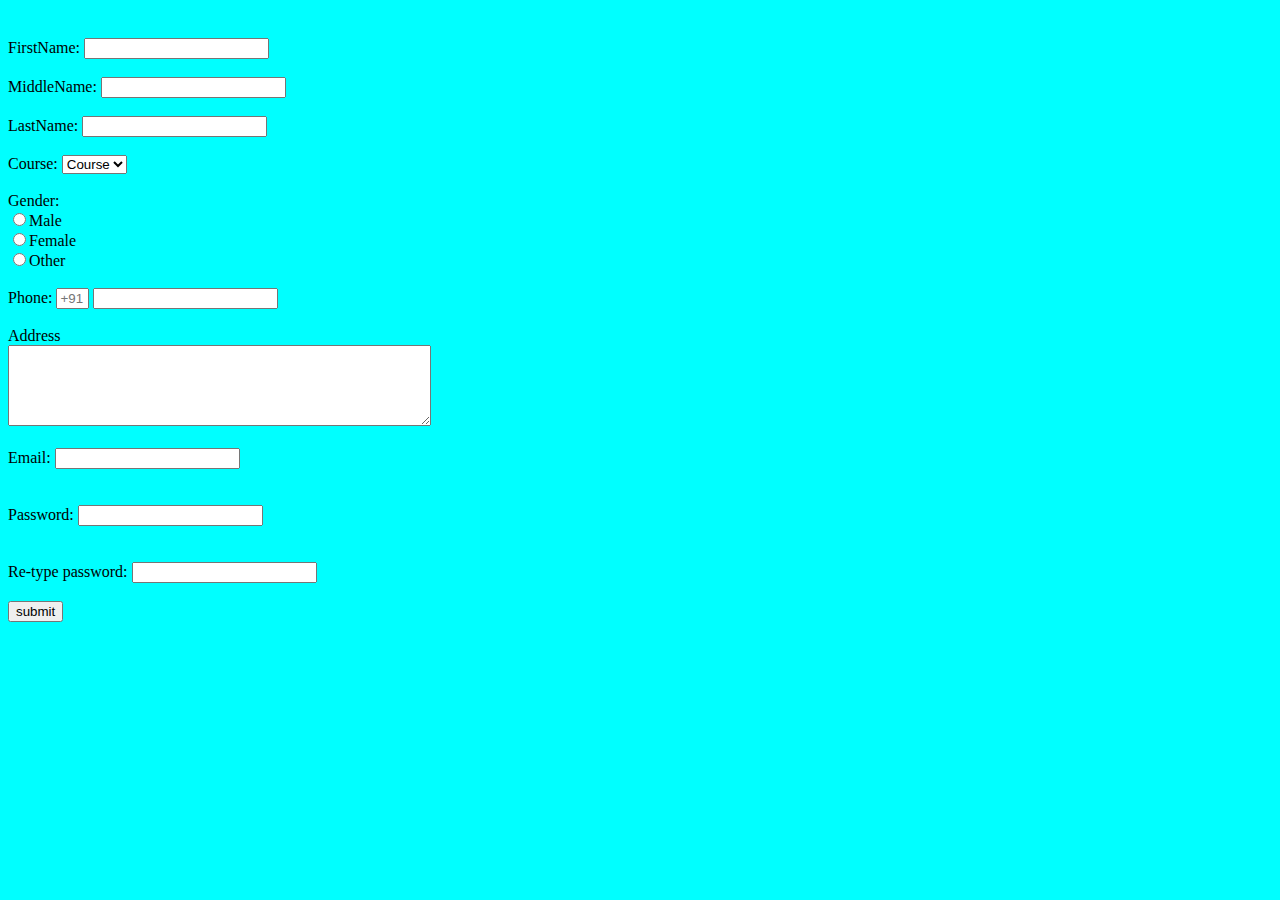
<file: form/index.html>
<!DOCTYPE html>
<html lang="en">
<head>
    <meta charset="UTF-8">
    <meta name="viewport" content="width=device-width, initial-scale=1.0">
    <title>HTML Form</title>
    <link rel="stylesheet" href="style.css">
</head>
<body>
    <form action="index.html" method="post">
        <label for="fname">FirstName:</label>
        <input type="text"><br><br>

        <label for="mname">MiddleName:</label>
        <input type="text"><br><br>
        
        <label for="lname">LastName:</label>
        <input type="text"><br><br>

        <label for="course">Course:</label>
        <select name="Course" id="Course">
            <option value="Course">Course</option>
            <option value="Course">Course</option>
            <option value="Course">Course</option>
            <option value="Course">Course</option>
            <option value="Course">Course</option>
        </select><br><br>

        <label>Gender:</label><br>
        <input type="radio" name="Gender">Male<br>
        <input type="radio" name="Gender">Female<br>
        <input type="radio" name="Gender">Other<br><br>

        <label for="Phone">Phone:</label>
        <input type="tel" class="phoneNo" id="Phone" placeholder="+91">
        <input type="tel" id="Phone" pattern="[0-9]{5} [0-9]{5}"><br><br>

        <label for="Address">Address</label><br>
        <textarea name="Address" id="Address" cols="50" rows="5"></textarea><br><br>

        <label for="Email">Email:</label>
        <input type="email"><br><br><br>

        <label for="Password">Password:</label>
        <input type="password"><br><br><br>

        <label for="Re-type password">Re-type password:</label>
        <input type="password"><br><br>

        <input type="submit" value="submit">
    </form>
</body>
</html>
</file>
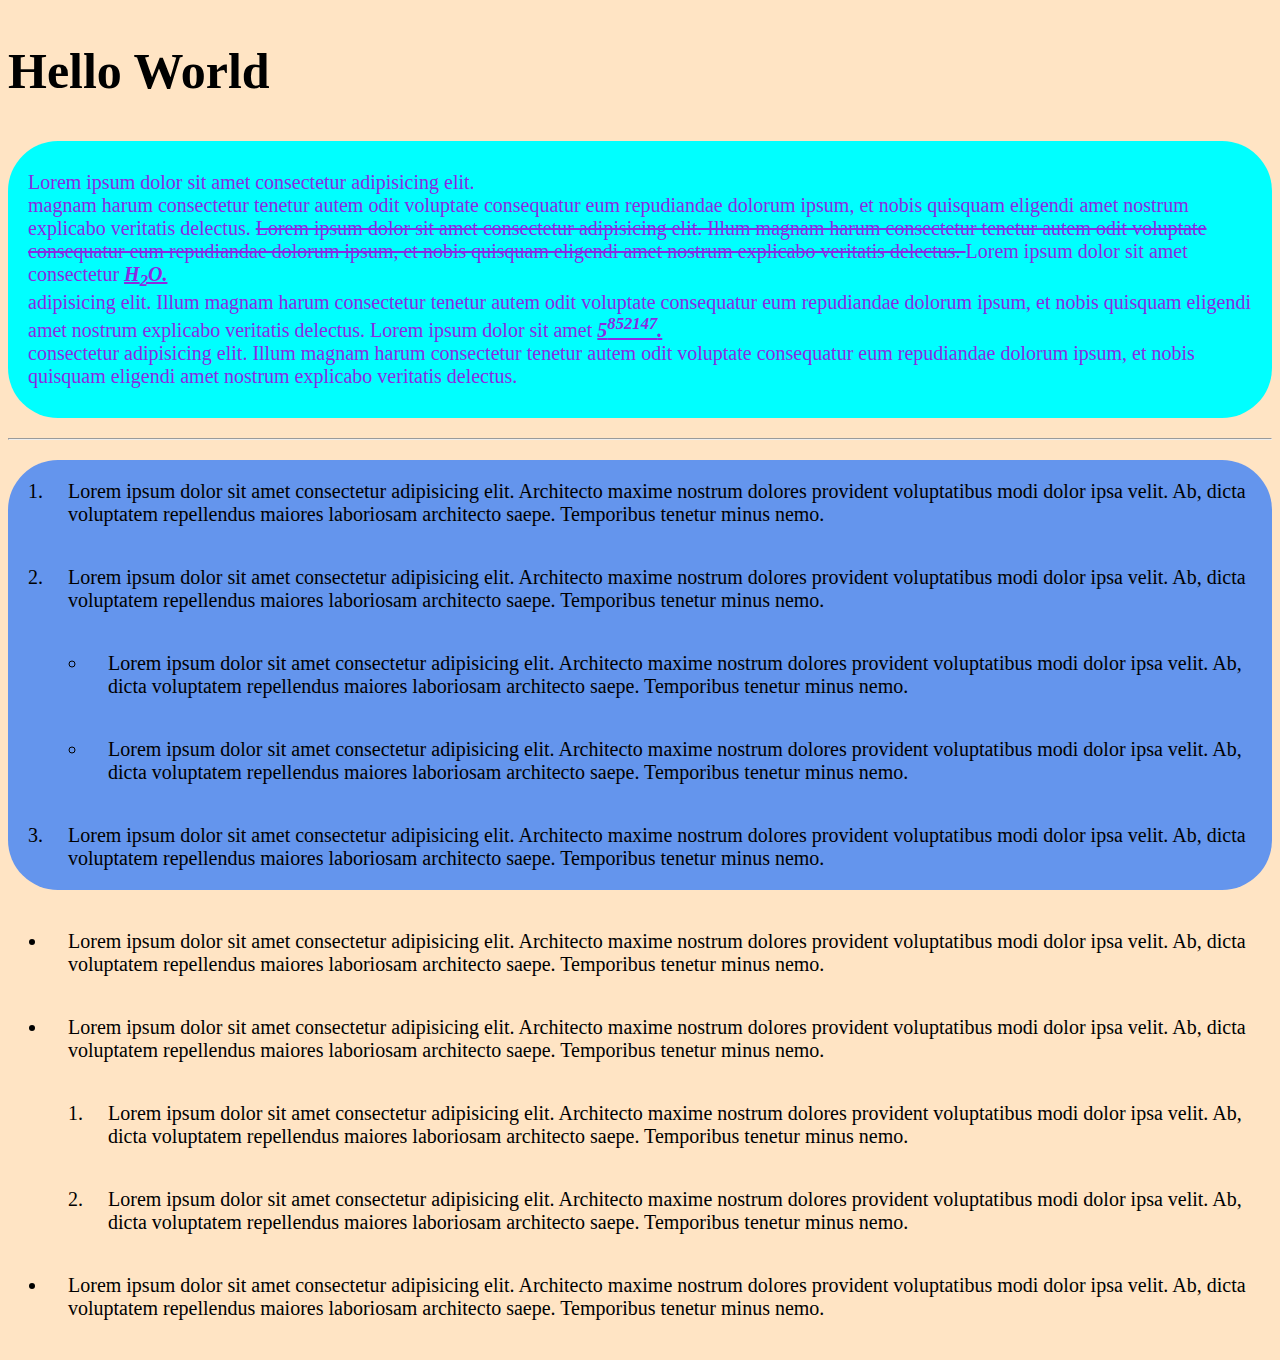
<file: lecture-1/index.html>
<!DOCTYPE html>
<html lang="en">
<head>
    <meta charset="UTF-8">
    <meta name="viewport" content="width=device-width, initial-scale=1.0">
    <title>HTML Practice</title>
    <link rel="stylesheet" href="style.css">
    <style>
        
    </style>
</head>
<body>
    <h2 style="font-size: 50px;">Hello World</h2>
    <p style="background-color: aqua; color: blueviolet; padding: 30px 20px 30px 20px; border-radius: 50px;">
        Lorem ipsum dolor sit amet consectetur adipisicing elit. <br> magnam harum consectetur tenetur autem odit voluptate consequatur eum repudiandae dolorum ipsum, et nobis quisquam eligendi amet nostrum explicabo veritatis delectus.
        <del>Lorem ipsum dolor sit amet consectetur adipisicing elit. Illum magnam harum consectetur tenetur autem odit voluptate consequatur eum repudiandae dolorum ipsum, et nobis quisquam eligendi amet nostrum explicabo veritatis delectus.
        </del>
        Lorem ipsum dolor sit amet consectetur <u><b><i> H<sub>2</sub>O.</i></b></u> <br> adipisicing elit. Illum magnam harum consectetur tenetur autem odit voluptate consequatur eum repudiandae dolorum ipsum, et nobis quisquam eligendi amet nostrum explicabo veritatis delectus.
        Lorem ipsum dolor sit amet <u><b><i> 5<sup>852147</sup>.</i></b></u> <br>consectetur adipisicing elit. Illum magnam harum consectetur tenetur autem odit voluptate consequatur eum repudiandae dolorum ipsum, et nobis quisquam eligendi amet nostrum explicabo veritatis delectus.
    </p>
    <hr>
    <p>
        <ol style="background-color: cornflowerblue; border-radius: 50px;">
            <li>
                Lorem ipsum dolor sit amet consectetur adipisicing elit. Architecto maxime nostrum dolores provident voluptatibus modi dolor ipsa velit. Ab, dicta voluptatem repellendus maiores laboriosam architecto saepe. Temporibus tenetur minus nemo.
            </li>
            <li>
                Lorem ipsum dolor sit amet consectetur adipisicing elit. Architecto maxime nostrum dolores provident voluptatibus modi dolor ipsa velit. Ab, dicta voluptatem repellendus maiores laboriosam architecto saepe. Temporibus tenetur minus nemo.
            </li>
            <ul>
                <li>
                    Lorem ipsum dolor sit amet consectetur adipisicing elit. Architecto maxime nostrum dolores provident voluptatibus modi dolor ipsa velit. Ab, dicta voluptatem repellendus maiores laboriosam architecto saepe. Temporibus tenetur minus nemo.
                </li>
                <li>
                    Lorem ipsum dolor sit amet consectetur adipisicing elit. Architecto maxime nostrum dolores provident voluptatibus modi dolor ipsa velit. Ab, dicta voluptatem repellendus maiores laboriosam architecto saepe. Temporibus tenetur minus nemo.
                </li>
            </ul>
            <li>
                Lorem ipsum dolor sit amet consectetur adipisicing elit. Architecto maxime nostrum dolores provident voluptatibus modi dolor ipsa velit. Ab, dicta voluptatem repellendus maiores laboriosam architecto saepe. Temporibus tenetur minus nemo.
            </li>
        </ol>
        <ul>
            <li>
                Lorem ipsum dolor sit amet consectetur adipisicing elit. Architecto maxime nostrum dolores provident voluptatibus modi dolor ipsa velit. Ab, dicta voluptatem repellendus maiores laboriosam architecto saepe. Temporibus tenetur minus nemo.
            </li>
            <li>
                Lorem ipsum dolor sit amet consectetur adipisicing elit. Architecto maxime nostrum dolores provident voluptatibus modi dolor ipsa velit. Ab, dicta voluptatem repellendus maiores laboriosam architecto saepe. Temporibus tenetur minus nemo.
            </li>
            <ol>
                <li>
                    Lorem ipsum dolor sit amet consectetur adipisicing elit. Architecto maxime nostrum dolores provident voluptatibus modi dolor ipsa velit. Ab, dicta voluptatem repellendus maiores laboriosam architecto saepe. Temporibus tenetur minus nemo.
                </li>
                <li>
                    Lorem ipsum dolor sit amet consectetur adipisicing elit. Architecto maxime nostrum dolores provident voluptatibus modi dolor ipsa velit. Ab, dicta voluptatem repellendus maiores laboriosam architecto saepe. Temporibus tenetur minus nemo.
                </li>
            </ol>
            <li>
                Lorem ipsum dolor sit amet consectetur adipisicing elit. Architecto maxime nostrum dolores provident voluptatibus modi dolor ipsa velit. Ab, dicta voluptatem repellendus maiores laboriosam architecto saepe. Temporibus tenetur minus nemo.
            </li>
        </ul>
    </p>
</body>
</html>
</file>
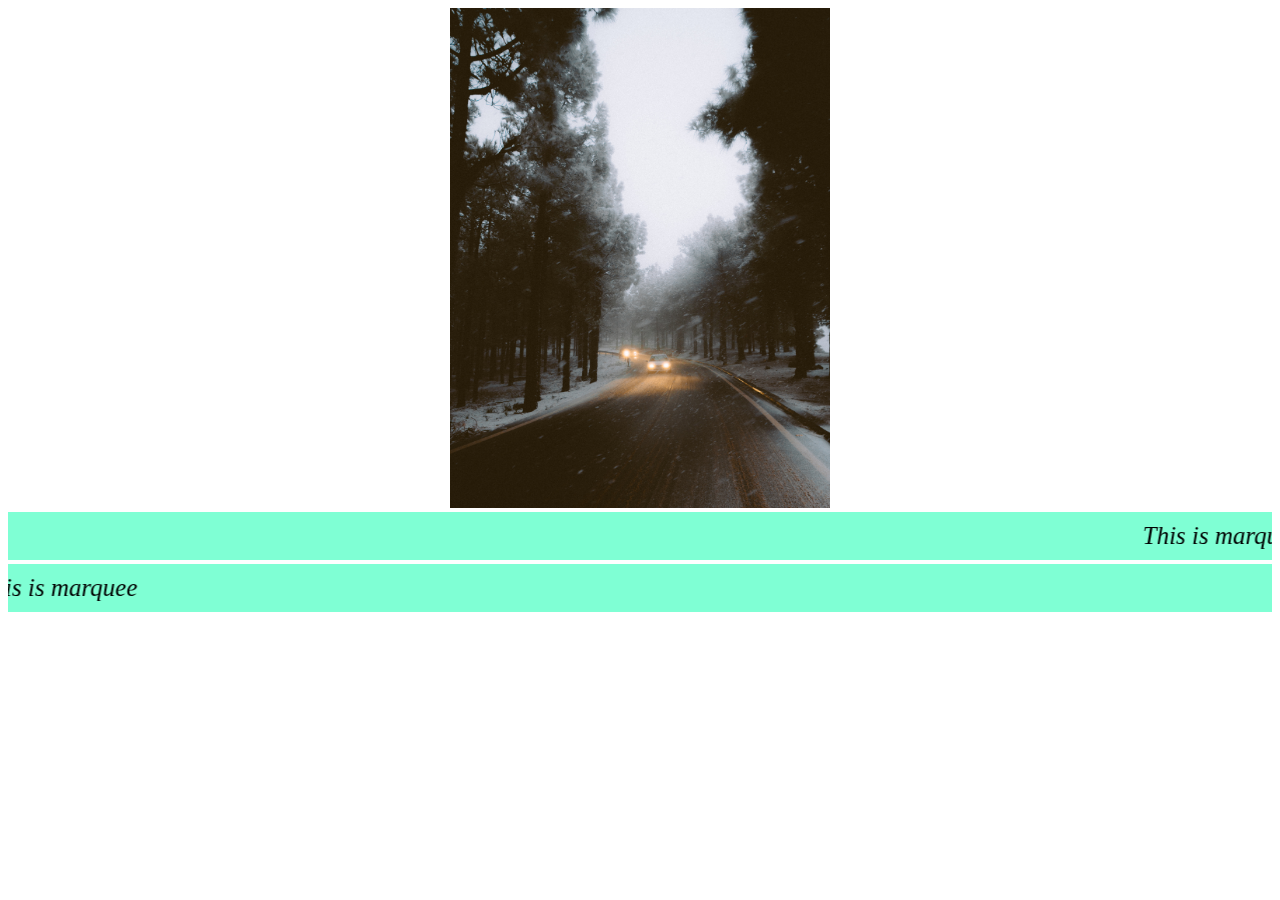
<file: lecture-2/index.html>
<!DOCTYPE html>
<html lang="en">
<head>
    <meta charset="UTF-8">
    <meta name="viewport" content="width=device-width, initial-scale=1.0">
    <title>Image & marquee</title>
    <link rel="stylesheet" href="style.css">
</head>
<body>
    <center>
        <img src="..\lecture-2\public\images\1.jpg" alt="cycle image" height="500vh" width="30%" title="1st Image">
        <marquee class="mark" scrollamount="10" > This is marquee</marquee>
        <marquee direction="right" scrollamount="10" style="background-color: aquamarine; padding-top: 10px; padding-bottom: 10px; font-style: italic; font-size: 25px;"> This is marquee</marquee>
    </center>
</body>
</html>
</file>
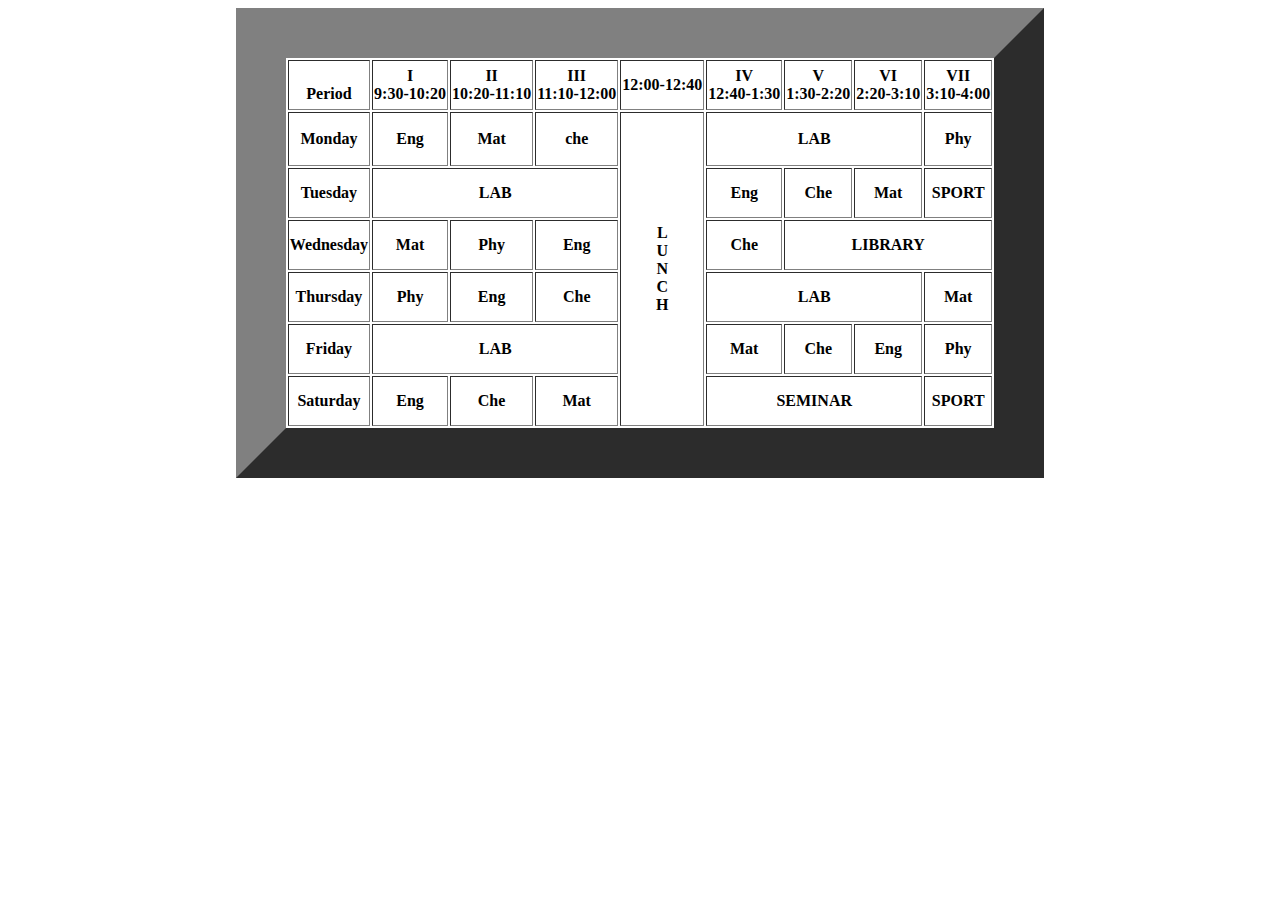
<file: table/index.html>
<!DOCTYPE html>
<html lang="en">
<head>
    <meta charset="UTF-8">
    <meta name="viewport" content="width=device-width, initial-scale=1.0">
    <title>TIME TABLE</title>
</head>
<body>
    <table border="50" align="center">
        <tr align="center" height="50" width="100">
            <td>
                <b><br>Period</b>
            </td>
            <td>
                <b>I<br>9:30-10:20</b>
            </td>
            <td>
                <b>II<br>10:20-11:10</b>
            </td>
            <td>
                <b>III<br>11:10-12:00</b>
            </td>
            <td>
                <b>12:00-12:40</b>
            </td>
            <td>
                <b>IV<br>12:40-1:30</b>
            </td>
            <td>
                <b>V<br>1:30-2:20</b>
            </td>
            <td>
                <b>VI<br>2:20-3:10</b>
            </td>
            <td>
                <b>VII<br>3:10-4:00</b>
            </td>
        </tr>
        <tr align="center" height="50" width="100">
            <td align="center" height="50">
                <b>Monday</b>
            </td>
            <td align="center" height="50">
                <b>Eng</b>
            </td>
            <td align="center" height="50">
                <b>Mat</b>
            </td>
            <td align="center" height="50">
                <b>che</b>
            </td>
            <td rowspan="6" align="center" height="50">
                <b>L<br>U<br>N<br>C<br>H</b>
            </td>
            <td colspan="3" align="center" height="50">
                <b>LAB</b>
            </td>
            <td align="center" height="50">
                <b>Phy</b>
            </td>
        </tr>
        <tr align="center" height="50" width="100">
            <td>
                <b>Tuesday</b>
            </td>
            <td colspan="3">
                <b>LAB</b>
            </td>
            <td>
                <b>Eng</b>
            </td>
            <td>
                <b>Che</b>
            </td>
            <td>
                <b>Mat</b>
            </td>
            <td>
                <b>SPORT</b>
            </td>
        </tr>
        <tr align="center" height="50" width="100">
            <td>
                <b>Wednesday</b>
            </td>
            <td>
                <b>Mat</b>
            </td>
            <td>
                <b>Phy</b>
            </td>
            <td>
                <b>Eng</b>
            </td>
            <td>
                <b>Che</b>
            </td>
            <td colspan="3">
                <b>LIBRARY</b>
            </td>
        </tr>
        <tr align="center" height="50" width="100">
            <td>
                <b>Thursday</b>
            </td>
            <td>
                <b>Phy</b>
            </td>
            <td>
                <b>Eng</b>
            </td>
            <td>
                <b>Che</b>
            </td>
            <td colspan="3">
                <b>LAB</b>
            </td>
            <td>
                <b>Mat</b>
            </td>
        </tr>
        <tr align="center" height="50" width="100">
            <td>
                <b>Friday</b>
            </td>
            <td colspan="3">
                <b>LAB</b>
            </td>
            <td>
                <b>Mat</b>
            </td>
            <td>
                <b>Che</b>
            </td>
            <td>
                <b>Eng</b>
            </td>
            <td>
                <b>Phy</b>
            </td>
        </tr>
        <tr align="center" height="50" width="100">
            <td>
                <b>Saturday</b>
            </td>
            <td>
                <b>Eng</b>
            </td>
            <td>
                <b>Che</b>
            </td>
            <td>
                <b>Mat</b>
            </td>
            <td colspan="3">
                <b>SEMINAR</b>
            </td>
            <td>
                <b>SPORT</b>
            </td>
        </tr>
    </table>    
</body>
</html>
</file>
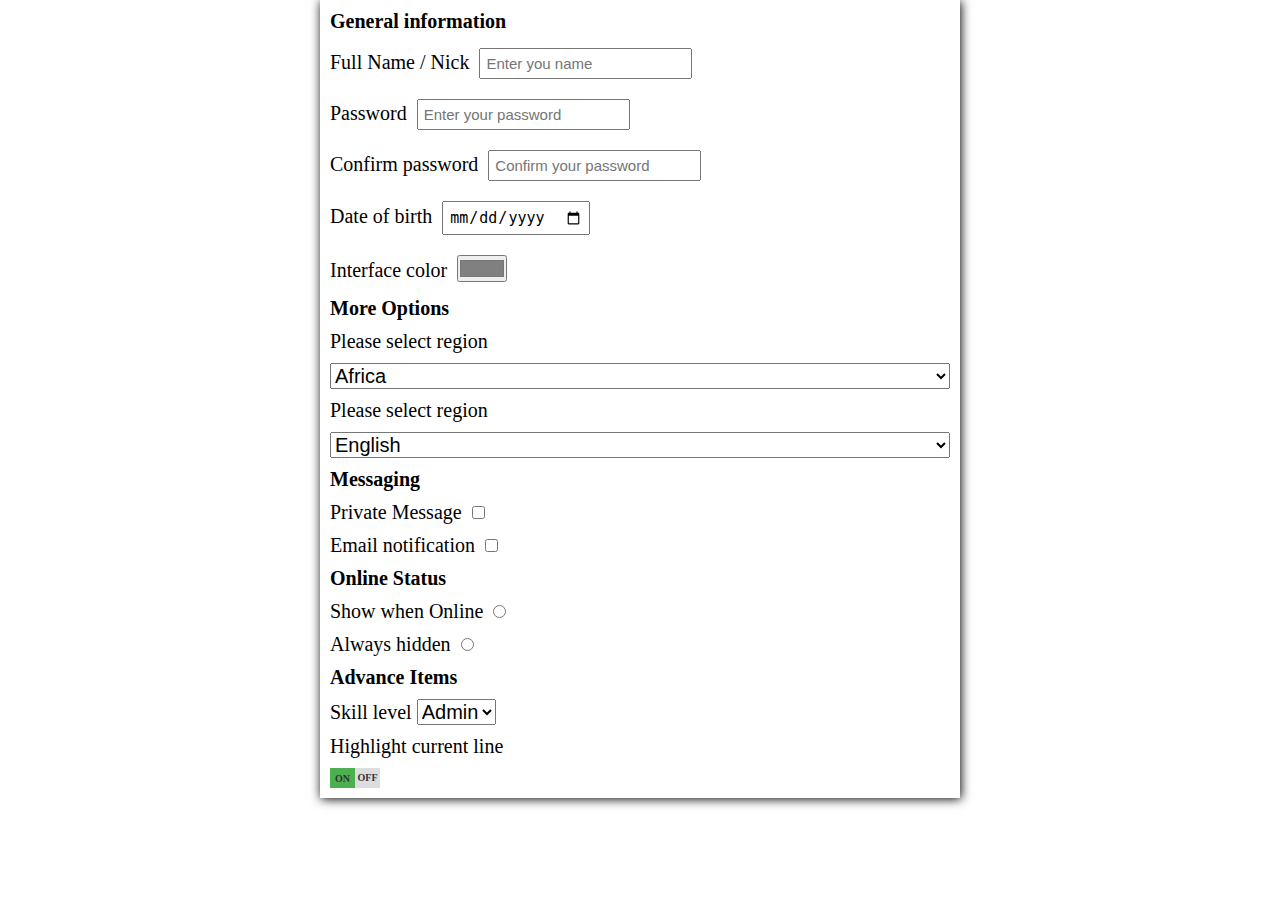
<file: form/general-information.html>
<!DOCTYPE html>
<html lang="en">
    <head>
        <meta charset="UTF-8">
        <meta http-equiv="X-UA_Compatible" content="IE=edge">
        <meta name="viewport" content="width=device-width, initial-scale=1.0">
        <link rel="stylesheet" href="general-information.css">
        <title>Webpage</title>
    </head>
    <body>
        <div class="main">
            <div class="head">
                <form action="general-information.html" method="post">
                    <div class="general_box">
                        <h3>General information</h3>
                        <label>Full Name / Nick
                        <input type="text" placeholder="Enter you name">
                        </label>
                        <label>Password
                        <input type="password" placeholder="Enter your password">
                        </label>
                        <label>Confirm password
                        <input type="password" placeholder="Confirm your password">
                        </label>
                        <label>Date of birth
                        <input type="date">
                        </label>
                        <label>Interface color
                        <input type="color" value="#808080">
                        </label>
                    </div>
                    <div class="more_box">  
                    <h3>More Options</h3>
                    <label>Please select region</label>
                    <select name="region">
                        <option value="Africa">Africa</option>
                        <option value="Europe">Europe</option>
                        <option value="America">America</option>
                        <option value="Australia">Australia</option>
                        <option value="Antarctica">Antarctica</option>
                    </select>
                    <label>Please select region</label>
                    <select name="Language">
                        <option value="English">English</option>
                        <option value="Navajo">Navajo</option>
                        <option value="Quechua">Quechua</option>
                        <option value="Spanish">Spanish</option>
                        <option value="Brazilian Portuguese">Brazilian Portuguese</option>
                    </select>
                    </label>
                    </div>
                    <div class="Messaging_box">
                    <h3>Messaging</h3>
                    <label>Private Message
                        <input type="checkbox">
                    </label>
                    <label>Email notification
                        <input type="checkbox">
                    </label>
                    </div>
                    <div class="online_box">
                    <h3>Online Status</h3>
                    <label>Show when Online
                        <input type="radio" name="Online_status">
                    </label>
                    <label>Always hidden
                        <input type="radio" name="Online_status">
                    </label>
                    </div>
                    <div class="advance_box">
                    <h3>Advance Items</h3>
                    <label>Skill level 
                    <select name="Your level">
                        <option value="Admin">Admin</option>
                        <option value="User">User</option>
                    </select>
                    </label>
                    <label for="">Highlight current line</label>
                    <label class="switch-container">
                        <input type="checkbox">
                        <div class="switch-track">
                        <div class="switch-thumb"></div>
                        <div class="switch-label on">ON</div>
                        <div class="switch-label off">OFF</div>
                        </div>
                    </label>
                    </div>
                </form>
            </div>
        </div>
    </body>
</html>
</file>
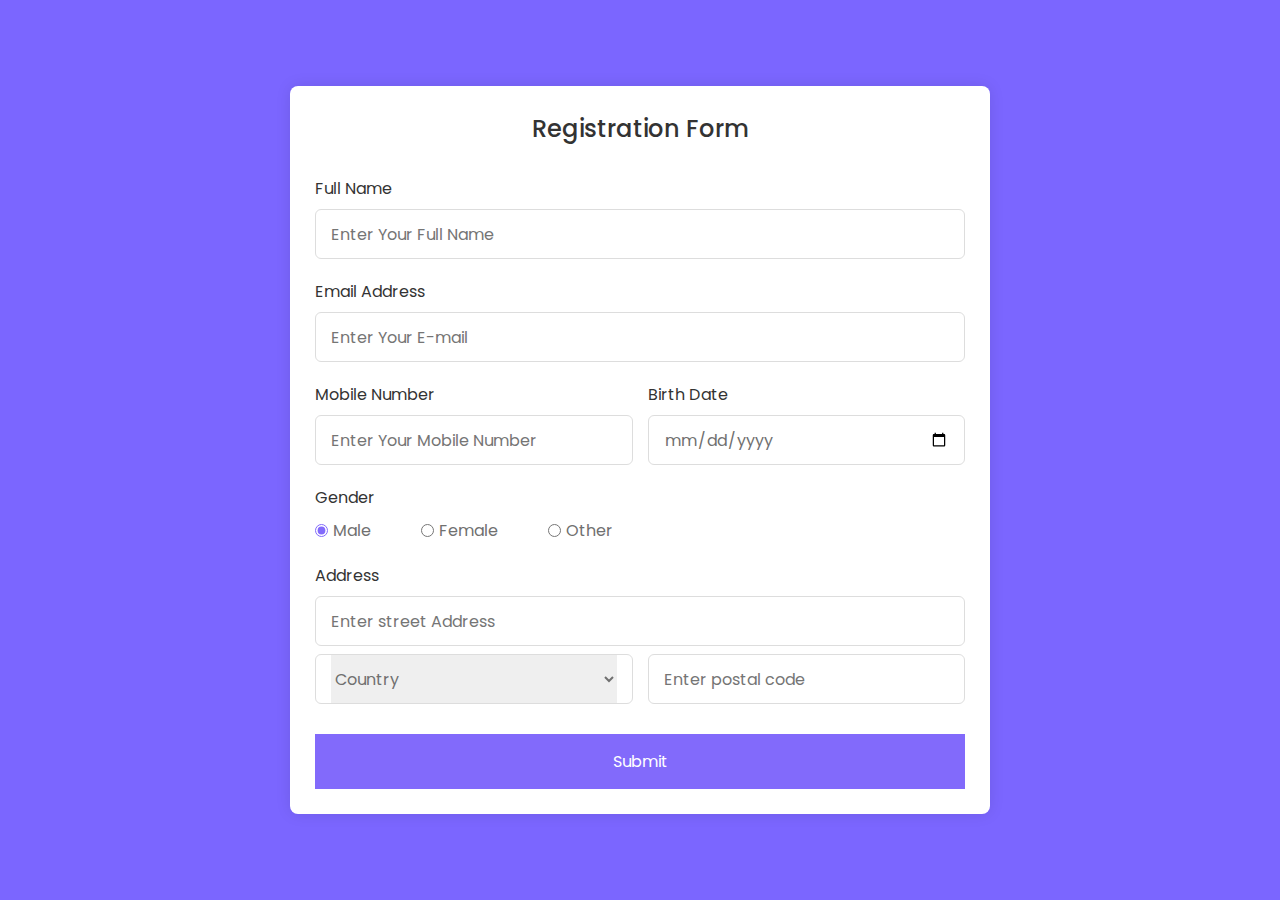
<file: form/webpageform.html>
<!DOCTYPE html>
<html lang="en">
<head>
    <meta charset="UTF-8">
    <meta name="viewport" content="width=device-width, initial-scale=1.0">
    <title>Registration Form</title>
    <link rel="stylesheet" href="webpagefomstyle.css">
</head>
<body>

    <div class="body">
        <div class="page">
            <header>Registration Form</header>

            <form action="#" class="form">
                
                <div class="input-box">
                    <label>Full Name</label>
                    <input type="text" placeholder="Enter Your Full Name" required>
                </div>
                
                <div class="input-box">
                    <label>Email Address</label>
                    <input type="email" placeholder="Enter Your E-mail" required>
                </div>
                
                <div class="column">
                    <div class="input-box">
                        <label>Mobile Number</label>
                        <input type="tel" placeholder="Enter Your Mobile Number" required>
                    </div>
                    <div class="input-box">
                        <label>Birth Date</label>
                        <input type="date" required>
                    </div>
                </div>
                
                <div class="gender-box">
                    <h3>Gender</h3>
                    <div class="gender-option">
                        <div class="gender">
                            <input type="radio" id="check-male" name="gender" checked>
                            <label for="check-male">Male</label>
                        </div>
                        <div class="gender">
                            <input type="radio" id="check-femal" name="gender">
                            <label for="check-femal">Female</label>
                        </div>
                        <div class="gender">
                            <input type="radio" id="check-other" name="gender">
                            <label for="check-other">Other</label>
                        </div>
                    </div>
                </div>
                
                <div class="input-box">
                    <label>Address</label>
                    <input type="text" placeholder="Enter street Address" required>
                    <div class="column">
                        <div class="select-box">
                            <select>
                                <option hidden>Country</option>
                                <option>America</option>
                                <option>Japan</option>
                                <option>India</option>
                                <option>Nepal</option>
                            </select>
                        </div>
                        <input type="number" placeholder="Enter postal code" required>
                    </div>
                </div>

                <button>Submit</button>
            </form>
        </div>
    </div>
</body>
</html>
</file>
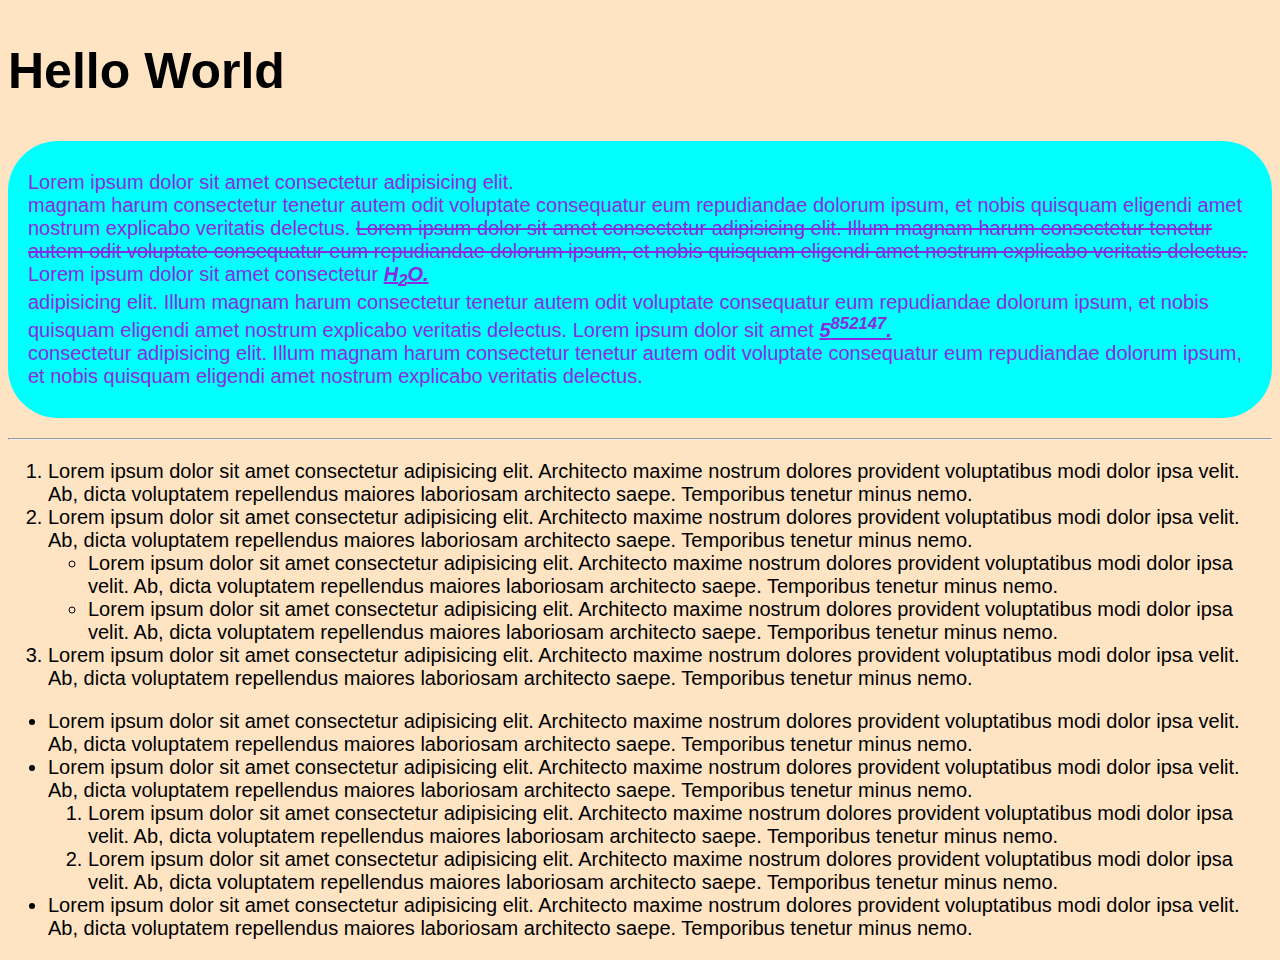
<file: lecture-1/seconde.html>
<!DOCTYPE html>
<html lang="en">
<head>
    <meta charset="UTF-8">
    <meta name="viewport" content="width=device-width, initial-scale=1.0">
    <title>HTML Practice</title>
    <link rel="stylesheet" href="seconde.css">
</head>
<body>
    <h2 style="font-size: 50px;">Hello World</h2>
    <p style="background-color: aqua; color: blueviolet; padding: 30px 20px 30px 20px; border-radius: 50px;">
        Lorem ipsum dolor sit amet consectetur adipisicing elit. <br> magnam harum consectetur tenetur autem odit voluptate consequatur eum repudiandae dolorum ipsum, et nobis quisquam eligendi amet nostrum explicabo veritatis delectus.
        <del>Lorem ipsum dolor sit amet consectetur adipisicing elit. Illum magnam harum consectetur tenetur autem odit voluptate consequatur eum repudiandae dolorum ipsum, et nobis quisquam eligendi amet nostrum explicabo veritatis delectus.
        </del>
        Lorem ipsum dolor sit amet consectetur <u><b><i> H<sub>2</sub>O.</i></b></u> <br> adipisicing elit. Illum magnam harum consectetur tenetur autem odit voluptate consequatur eum repudiandae dolorum ipsum, et nobis quisquam eligendi amet nostrum explicabo veritatis delectus.
        Lorem ipsum dolor sit amet <u><b><i> 5<sup>852147</sup>.</i></b></u> <br>consectetur adipisicing elit. Illum magnam harum consectetur tenetur autem odit voluptate consequatur eum repudiandae dolorum ipsum, et nobis quisquam eligendi amet nostrum explicabo veritatis delectus.
    </p>
    <hr>
    <p>
        <ol>
            <li>
                Lorem ipsum dolor sit amet consectetur adipisicing elit. Architecto maxime nostrum dolores provident voluptatibus modi dolor ipsa velit. Ab, dicta voluptatem repellendus maiores laboriosam architecto saepe. Temporibus tenetur minus nemo.
            </li>
            <li>
                Lorem ipsum dolor sit amet consectetur adipisicing elit. Architecto maxime nostrum dolores provident voluptatibus modi dolor ipsa velit. Ab, dicta voluptatem repellendus maiores laboriosam architecto saepe. Temporibus tenetur minus nemo.
            </li>
            <ul>
                <li>
                    Lorem ipsum dolor sit amet consectetur adipisicing elit. Architecto maxime nostrum dolores provident voluptatibus modi dolor ipsa velit. Ab, dicta voluptatem repellendus maiores laboriosam architecto saepe. Temporibus tenetur minus nemo.
                </li>
                <li>
                    Lorem ipsum dolor sit amet consectetur adipisicing elit. Architecto maxime nostrum dolores provident voluptatibus modi dolor ipsa velit. Ab, dicta voluptatem repellendus maiores laboriosam architecto saepe. Temporibus tenetur minus nemo.
                </li>
            </ul>
            <li>
                Lorem ipsum dolor sit amet consectetur adipisicing elit. Architecto maxime nostrum dolores provident voluptatibus modi dolor ipsa velit. Ab, dicta voluptatem repellendus maiores laboriosam architecto saepe. Temporibus tenetur minus nemo.
            </li>
        </ol>
        <ul>
            <li>
                Lorem ipsum dolor sit amet consectetur adipisicing elit. Architecto maxime nostrum dolores provident voluptatibus modi dolor ipsa velit. Ab, dicta voluptatem repellendus maiores laboriosam architecto saepe. Temporibus tenetur minus nemo.
            </li>
            <li>
                Lorem ipsum dolor sit amet consectetur adipisicing elit. Architecto maxime nostrum dolores provident voluptatibus modi dolor ipsa velit. Ab, dicta voluptatem repellendus maiores laboriosam architecto saepe. Temporibus tenetur minus nemo.
            </li>
            <ol>
                <li>
                    Lorem ipsum dolor sit amet consectetur adipisicing elit. Architecto maxime nostrum dolores provident voluptatibus modi dolor ipsa velit. Ab, dicta voluptatem repellendus maiores laboriosam architecto saepe. Temporibus tenetur minus nemo.
                </li>
                <li>
                    Lorem ipsum dolor sit amet consectetur adipisicing elit. Architecto maxime nostrum dolores provident voluptatibus modi dolor ipsa velit. Ab, dicta voluptatem repellendus maiores laboriosam architecto saepe. Temporibus tenetur minus nemo.
                </li>
            </ol>
            <li>
                Lorem ipsum dolor sit amet consectetur adipisicing elit. Architecto maxime nostrum dolores provident voluptatibus modi dolor ipsa velit. Ab, dicta voluptatem repellendus maiores laboriosam architecto saepe. Temporibus tenetur minus nemo.
            </li>
        </ul>
    </p>
</body>
</html>
</file>
<file: form/style.css>
body {
    padding-top: 30px;
    padding-bottom: 30px;
    background-color: aqua;
    height: fit-content;
    width: fit-content;
}

.phoneNo {
    width: 25px;
}
</file>
<file: lecture-1/style.css>
body{
    background-color: bisque;
    height: fit-content;
    width: fit-content;
    font-size: 20px;
}

li{
    padding: 20px 20px 20px 20px;
}
</file>
<file: lecture-2/style.css>
.mark{
    background-color: aquamarine; 
    padding-top: 10px; 
    padding-bottom: 10px; 
    font-style: italic; 
    font-size: 25px;
}
</file>
<file: form/general-information.css>
/* ------------------------------------------------------------------------------------------------------------ */
.toggle {
    position: relative;
    display: inline-block;
    width: 40px;
    height: 20px;
    background-color: red;
    border: 2px solid #808080;
}
    
.toggle:after {
     content: "";
     position: absolute;
     width: 20px;
     height: 19px;
     background-color: gray;
     transition: all 0.4s;
}
    
.checkbox:checked + .toggle::after {
    font-size: 10px;
    left: 17px;
}

.checkbox:checked + .toggle {
    font-size: 10px;
    background-color: green;
}
    
.checkbox {
    display: none;
}
    
    /* ------------------------------------- */
    
.switch-container {
    display: inline-block;
    position: relative;
    width: 50px; /* Increased width to accommodate labels and space */
    height: 20px;
}
    
    /* Style for the hidden checkbox input */
.switch-container input {
    display: none;
}
    
    /* Style for the switch track */
.switch-track {
    position: absolute;
    top: 0;
    left: 0;
    width: 100%;
    height: 100%;
    background-color: #ddd;
    /* border-radius: 15px; */
    transition: background-color 0.3s;
}
    
    /* Style for the switch thumb */
.switch-thumb {
    position: absolute;
    top: 0;
    left: 0;
    width: 50%;
    height: 100%;
    background-color: #4caf50;
    /* border-radius: 15px; */
    transition: transform 0.3s;
}
    
    /* Move the switch thumb to the right when the switch is checked */
.switch-container input:checked + .switch-track .switch-thumb {
    transform: translateX(100%);
}
    
    /* Style for the ON and OFF labels */
.switch-label {
    position: absolute;
    top: 50%;
    font-size: 10px;
    width: 50%;
    text-align: center;
    font-weight: bold;
    color: #333;
    transform: translateY(-50%);
    transition: transform 0.1s;
    -webkit-transition: transform 0.9s;
    -moz-transition: transform 0.9s;
    -ms-transition: transform 0.9s;
    -o-transition: transform 0.9s;
}
    
    /* Style for the ON label when the switch is ON */
.switch-container input:checked + .switch-track .on {
    color: #333;
}
    
    /* Style for the OFF label when the switch is OFF */
.switch-container input + .switch-track .off {
    color: #333;
    font-size: 10px;
    transform: translate(100%, -6px);
    -webkit-transform: translate(100%, -6px);
    -moz-transform: translate(100%, -6px);
    -ms-transform: translate(100%, -6px);
    -o-transform: translate(100%, -6px);
}
    
    /* ------------------------------------------------------------------------------------------------------------ */
* {
    margin: 0;
    padding: 0;
    box-sizing: border-box;
    font-size: 20px;
}
    
.head {
    width: 100vw;
    display: flex;
    justify-content: center;
    align-items: center;
}
    
form {
    width: 50%;
    display: flex;
    flex-direction: column;
    gap: 10px;
    justify-content: left;
    padding: 10px;
    box-shadow: 1px 1px 10px;
}
    
input {
    margin: 5px;
    padding: 5px;
    font-size: 15px;
    /* width: 100%; */
}
    
.general_box{
    display: flex;
    flex-direction: column;
    gap: 10px;
}
    
.more_box {
    display: flex;
    flex-direction: column;
    gap: 10px;
}
    
.Messaging_box {
    display: flex;
    flex-direction: column;
    gap: 10px;
}
    
.online_box {
    display: flex;
    flex-direction: column;
    gap: 10px;
}
    
.advance_box {
    display: flex;
    flex-direction: column;
    gap: 10px;
}
    
input[type="color"] {
    padding: 0%;
}
</file>
<file: form/webpagefomstyle.css>
@import url('https://fonts.googleapis.com/css2?family=Poppins:wght@300;400;500;600&display=swap');

*{
    margin: 0;
    padding: 0;
    font-family: "Poppins", sans-serif;
    box-sizing: border-box;
}

.body {
    min-height: 100vh;
    display: flex;
    align-items: center;
    justify-content: center;
    padding: 20px;
    background-color: #7B66FF;
}

.page {
    background-color: white;
    position: relative;
    max-width: 700px;
    width: 100%;
    padding: 25px;
    border-radius: 8px;
    box-shadow: 0 0 15px rgba(0, 0, 0, 0.1);
}

.page header{
    font-size: 1.5rem;
    color:  #333;
    font-weight: 500;
    text-align: center;
}

.page .form {
    margin-top: 30px;
}

.form .input-box{
    width: 100%;
    margin-top: 20px;
}

.input-box label{
    color: #333;
}

.form :where(.input-box input, .select-box){
    position: relative;
    height: 50px;
    width: 100%;
    outline: none;
    font-size: 1rem;
    color: #707070;
    margin-top: 8px;
    border: 1px solid #ddd;
    border-radius: 6px;
    padding: 0 15px;
}

.input-box input:focus {
    box-shadow: 0 1px 0 rgba(0, 0, 0, 0.1);
}

/* .form .input-box input{
    position: relative;
    height: 50px;
    width: 100%;
    outline: none;
    font-size: 1rem;
    color: #707070;
    margin-top: 8px;
    border: 1px solid #ddd;
    border-radius: 6px;
    padding: 0 15px;
} */

.form .column{
    display: flex;
    column-gap: 15px;
}

.form .gender-box{
    margin-top: 20px;
}

.gender-box h3{
    color: #333;
    font-size: 1rem;
    font-weight: 400;
    margin-bottom: 8px;
}

.form :where(.gender-option, .gender){
    display: flex;
    align-items: center;
    column-gap: 50px;
    flex-wrap: wrap;
}

.form .gender{
    column-gap: 5px;
    cursor: pointer;
}

.gender input{
    accent-color: rgb(130, 106, 251);
}

.form :where(.gender input, .gender label){
    cursor: pointer;
}

.gender label{
    color: #707070;
}

.address :where(input, .select-box){
    margin-top: 15px;
}

.select-box select{
    height: 100%;
    width: 100%;
    outline: none;
    border: none;
    color: #707070;
    font-size: 1rem;
}

.form button{
    height: 55px;
    width: 100%;
    color: #fff;
    font-size: 1rem;
    font-weight: 400;
    margin-top: 30px;
    border: none;
    cursor: pointer;
    transition: all 0.2s ease;
    background: rgb(130, 106, 251);
}

.form button:hover{
    background: rgb(88, 56, 250);
}

@media screen and (min-width: 500px) {
    .from .column{
        flex-wrap: wrap;
    }
    .form :where(.gender-option, .gender){
        row-gap: 15px;
    }
}
</file>
<file: lecture-1/seconde.css>
body
{
    background-color: bisque;
    height: fit-content;
    width: fit-content;
    font-size: 20px;
    font-family: Arial, Helvetica, sans-serif;
}
</file>
